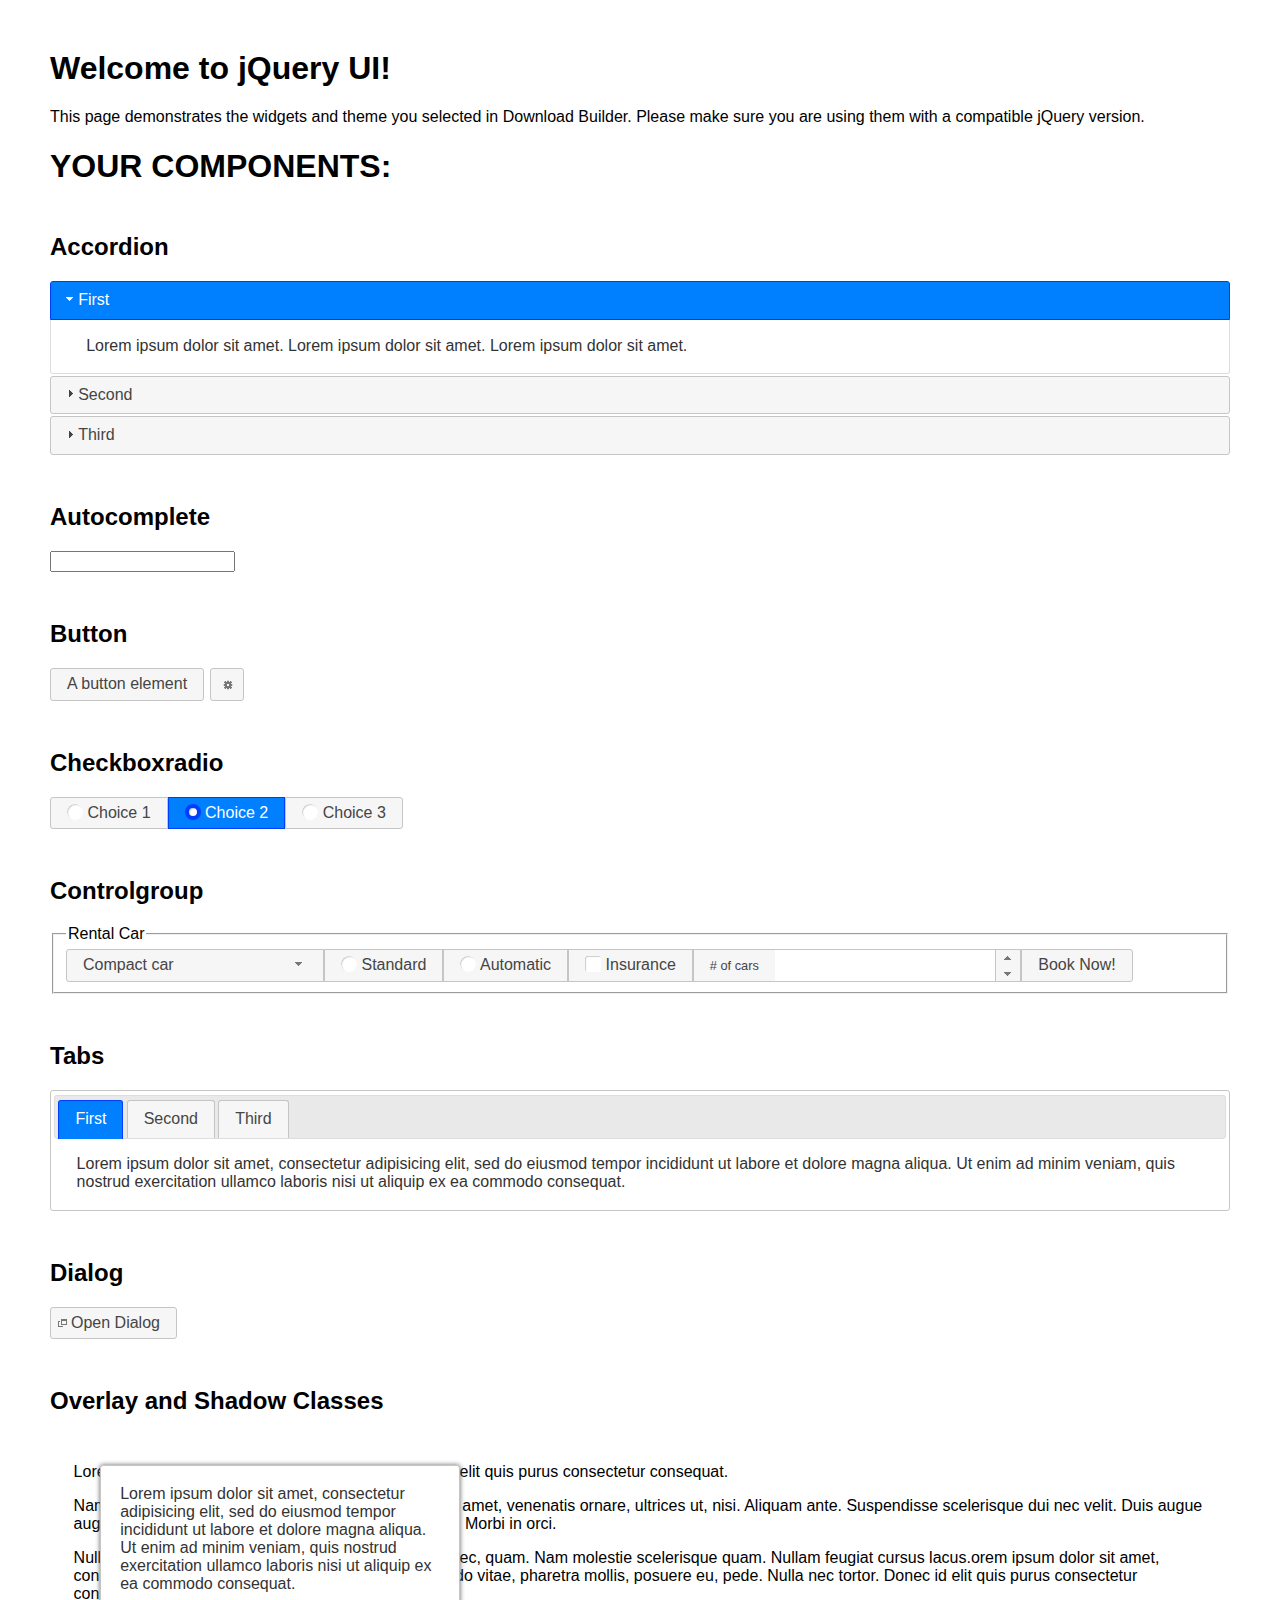
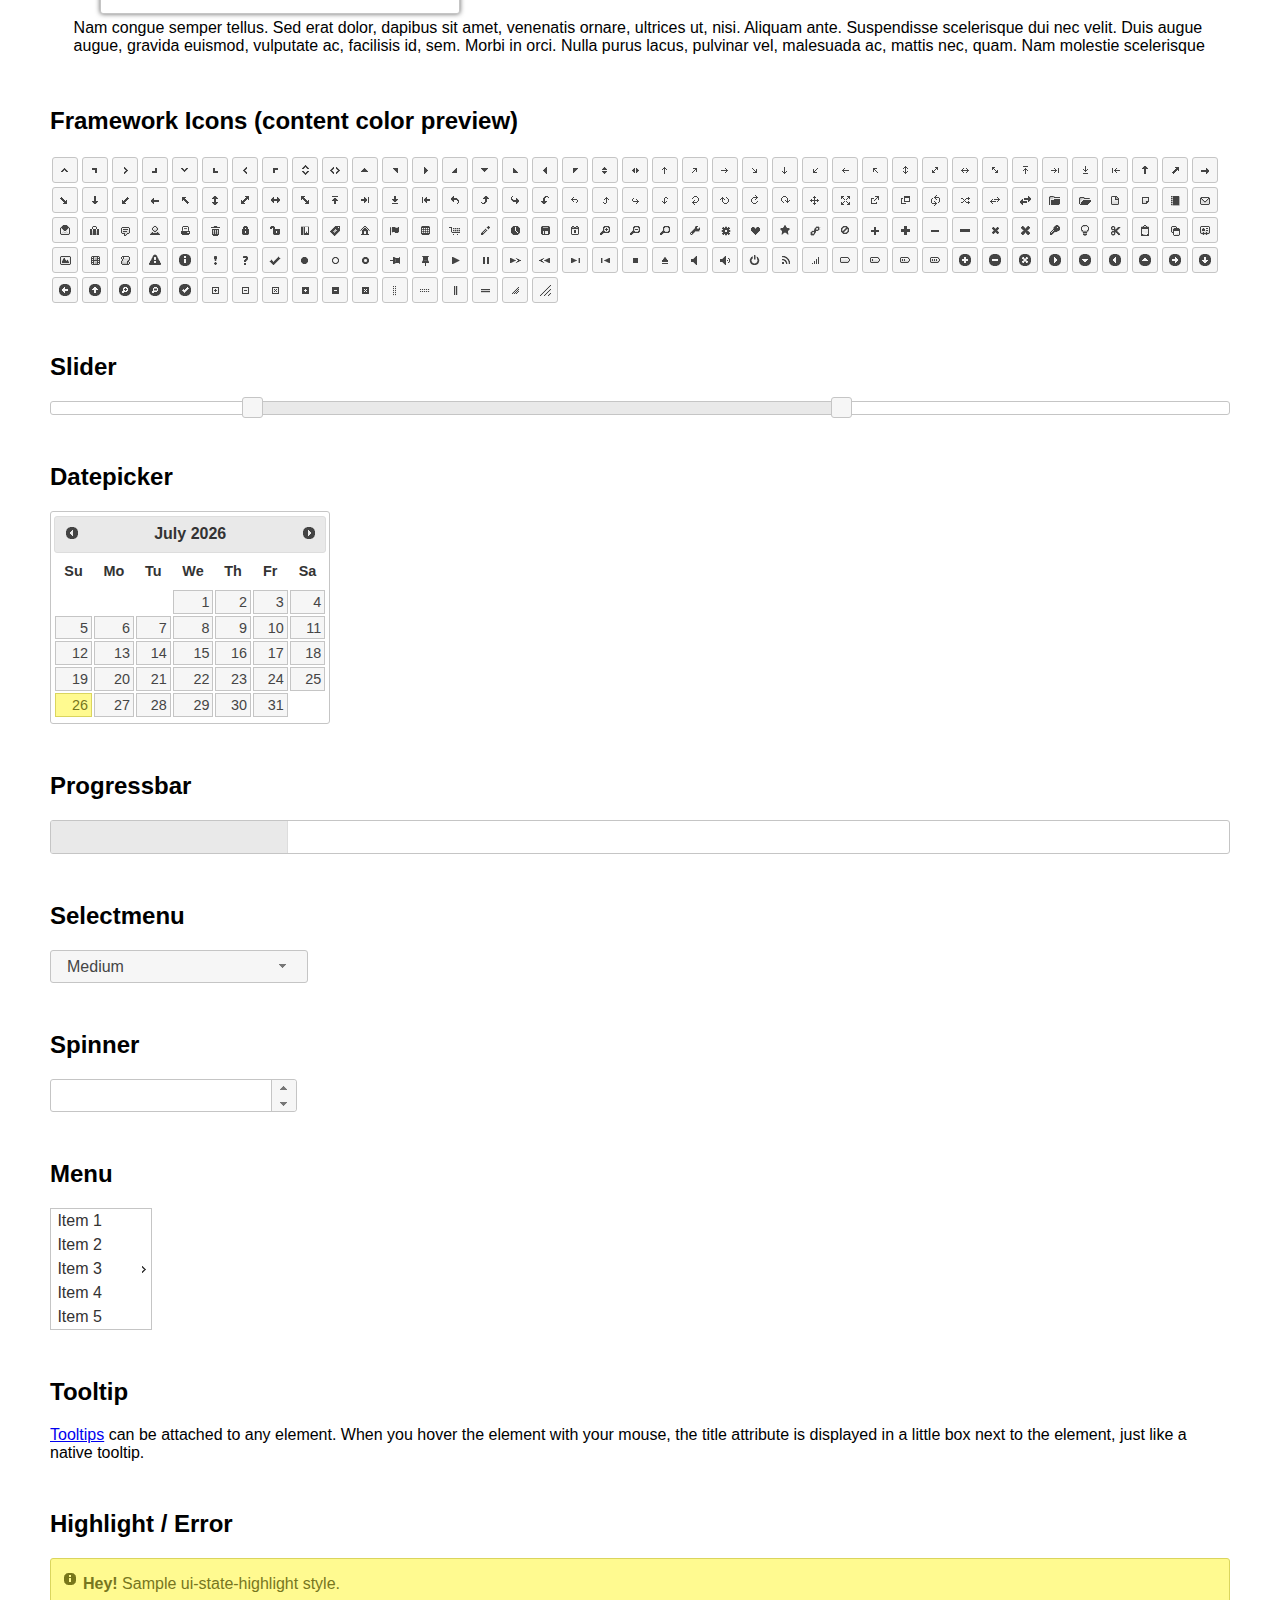
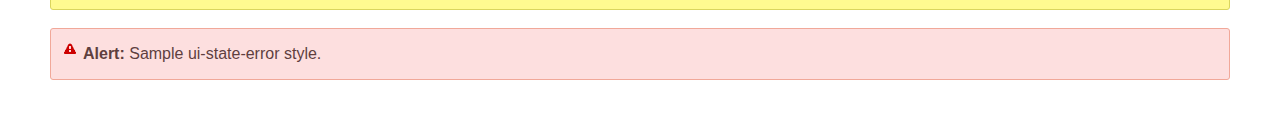
<file: js/jquery-ui/index.html>
<!doctype html>
<html lang="us">
<head>
	<meta charset="utf-8">
	<title>jQuery UI Example Page</title>
	<link href="jquery-ui.css" rel="stylesheet">
	<style>
	body{
		font-family: "Trebuchet MS", sans-serif;
		margin: 50px;
	}
	.demoHeaders {
		margin-top: 2em;
	}
	#dialog-link {
		padding: .4em 1em .4em 20px;
		text-decoration: none;
		position: relative;
	}
	#dialog-link span.ui-icon {
		margin: 0 5px 0 0;
		position: absolute;
		left: .2em;
		top: 50%;
		margin-top: -8px;
	}
	#icons {
		margin: 0;
		padding: 0;
	}
	#icons li {
		margin: 2px;
		position: relative;
		padding: 4px 0;
		cursor: pointer;
		float: left;
		list-style: none;
	}
	#icons span.ui-icon {
		float: left;
		margin: 0 4px;
	}
	.fakewindowcontain .ui-widget-overlay {
		position: absolute;
	}
	select {
		width: 200px;
	}
	</style>
</head>
<body>

<h1>Welcome to jQuery UI!</h1>

<div class="ui-widget">
	<p>This page demonstrates the widgets and theme you selected in Download Builder. Please make sure you are using them with a compatible jQuery version.</p>
</div>

<h1>YOUR COMPONENTS:</h1>


<!-- Accordion -->
<h2 class="demoHeaders">Accordion</h2>
<div id="accordion">
	<h3>First</h3>
	<div>Lorem ipsum dolor sit amet. Lorem ipsum dolor sit amet. Lorem ipsum dolor sit amet.</div>
	<h3>Second</h3>
	<div>Phasellus mattis tincidunt nibh.</div>
	<h3>Third</h3>
	<div>Nam dui erat, auctor a, dignissim quis.</div>
</div>



<!-- Autocomplete -->
<h2 class="demoHeaders">Autocomplete</h2>
<div>
	<input id="autocomplete" title="type &quot;a&quot;">
</div>



<!-- Button -->
<h2 class="demoHeaders">Button</h2>
<button id="button">A button element</button>
<button id="button-icon">An icon-only button</button>



<!-- Checkboxradio -->
<h2 class="demoHeaders">Checkboxradio</h2>
<form style="margin-top: 1em;">
	<div id="radioset">
		<input type="radio" id="radio1" name="radio"><label for="radio1">Choice 1</label>
		<input type="radio" id="radio2" name="radio" checked="checked"><label for="radio2">Choice 2</label>
		<input type="radio" id="radio3" name="radio"><label for="radio3">Choice 3</label>
	</div>
</form>



<!-- Controlgroup -->
<h2 class="demoHeaders">Controlgroup</h2>
<fieldset>
	<legend>Rental Car</legend>
	<div id="controlgroup">
		<select id="car-type">
			<option>Compact car</option>
			<option>Midsize car</option>
			<option>Full size car</option>
			<option>SUV</option>
			<option>Luxury</option>
			<option>Truck</option>
			<option>Van</option>
		</select>
		<label for="transmission-standard">Standard</label>
		<input type="radio" name="transmission" id="transmission-standard">
		<label for="transmission-automatic">Automatic</label>
		<input type="radio" name="transmission" id="transmission-automatic">
		<label for="insurance">Insurance</label>
		<input type="checkbox" name="insurance" id="insurance">
		<label for="horizontal-spinner" class="ui-controlgroup-label"># of cars</label>
		<input id="horizontal-spinner" class="ui-spinner-input">
		<button>Book Now!</button>
	</div>
</fieldset>



<!-- Tabs -->
<h2 class="demoHeaders">Tabs</h2>
<div id="tabs">
	<ul>
		<li><a href="#tabs-1">First</a></li>
		<li><a href="#tabs-2">Second</a></li>
		<li><a href="#tabs-3">Third</a></li>
	</ul>
	<div id="tabs-1">Lorem ipsum dolor sit amet, consectetur adipisicing elit, sed do eiusmod tempor incididunt ut labore et dolore magna aliqua. Ut enim ad minim veniam, quis nostrud exercitation ullamco laboris nisi ut aliquip ex ea commodo consequat.</div>
	<div id="tabs-2">Phasellus mattis tincidunt nibh. Cras orci urna, blandit id, pretium vel, aliquet ornare, felis. Maecenas scelerisque sem non nisl. Fusce sed lorem in enim dictum bibendum.</div>
	<div id="tabs-3">Nam dui erat, auctor a, dignissim quis, sollicitudin eu, felis. Pellentesque nisi urna, interdum eget, sagittis et, consequat vestibulum, lacus. Mauris porttitor ullamcorper augue.</div>
</div>



<h2 class="demoHeaders">Dialog</h2>
<p>
	<button id="dialog-link" class="ui-button ui-corner-all ui-widget">
		<span class="ui-icon ui-icon-newwin"></span>Open Dialog
	</button>
</p>

<h2 class="demoHeaders">Overlay and Shadow Classes</h2>
<div style="position: relative; width: 96%; height: 200px; padding:1% 2%; overflow:hidden;" class="fakewindowcontain">
	<p>Lorem ipsum dolor sit amet,  Nulla nec tortor. Donec id elit quis purus consectetur consequat. </p><p>Nam congue semper tellus. Sed erat dolor, dapibus sit amet, venenatis ornare, ultrices ut, nisi. Aliquam ante. Suspendisse scelerisque dui nec velit. Duis augue augue, gravida euismod, vulputate ac, facilisis id, sem. Morbi in orci. </p><p>Nulla purus lacus, pulvinar vel, malesuada ac, mattis nec, quam. Nam molestie scelerisque quam. Nullam feugiat cursus lacus.orem ipsum dolor sit amet, consectetur adipiscing elit. Donec libero risus, commodo vitae, pharetra mollis, posuere eu, pede. Nulla nec tortor. Donec id elit quis purus consectetur consequat. </p><p>Nam congue semper tellus. Sed erat dolor, dapibus sit amet, venenatis ornare, ultrices ut, nisi. Aliquam ante. Suspendisse scelerisque dui nec velit. Duis augue augue, gravida euismod, vulputate ac, facilisis id, sem. Morbi in orci. Nulla purus lacus, pulvinar vel, malesuada ac, mattis nec, quam. Nam molestie scelerisque quam. </p><p>Nullam feugiat cursus lacus.orem ipsum dolor sit amet, consectetur adipiscing elit. Donec libero risus, commodo vitae, pharetra mollis, posuere eu, pede. Nulla nec tortor. Donec id elit quis purus consectetur consequat. Nam congue semper tellus. Sed erat dolor, dapibus sit amet, venenatis ornare, ultrices ut, nisi. Aliquam ante. </p><p>Suspendisse scelerisque dui nec velit. Duis augue augue, gravida euismod, vulputate ac, facilisis id, sem. Morbi in orci. Nulla purus lacus, pulvinar vel, malesuada ac, mattis nec, quam. Nam molestie scelerisque quam. Nullam feugiat cursus lacus.orem ipsum dolor sit amet, consectetur adipiscing elit. Donec libero risus, commodo vitae, pharetra mollis, posuere eu, pede. Nulla nec tortor. Donec id elit quis purus consectetur consequat. Nam congue semper tellus. Sed erat dolor, dapibus sit amet, venenatis ornare, ultrices ut, nisi. </p>

	<!-- ui-dialog -->
	<div class="ui-widget-overlay ui-front"></div>
	<div style="position: absolute; width: 320px; left: 50px; top: 30px; padding: 1.2em" class="ui-widget ui-front ui-widget-content ui-corner-all ui-widget-shadow">
		Lorem ipsum dolor sit amet, consectetur adipisicing elit, sed do eiusmod tempor incididunt ut labore et dolore magna aliqua. Ut enim ad minim veniam, quis nostrud exercitation ullamco laboris nisi ut aliquip ex ea commodo consequat.
	</div>

</div>

<!-- ui-dialog -->
<div id="dialog" title="Dialog Title">
	<p>Lorem ipsum dolor sit amet, consectetur adipisicing elit, sed do eiusmod tempor incididunt ut labore et dolore magna aliqua. Ut enim ad minim veniam, quis nostrud exercitation ullamco laboris nisi ut aliquip ex ea commodo consequat.</p>
</div>



<h2 class="demoHeaders">Framework Icons (content color preview)</h2>
<ul id="icons" class="ui-widget ui-helper-clearfix">
	<li class="ui-state-default ui-corner-all" title=".ui-icon-caret-1-n"><span class="ui-icon ui-icon-caret-1-n"></span></li>
	<li class="ui-state-default ui-corner-all" title=".ui-icon-caret-1-ne"><span class="ui-icon ui-icon-caret-1-ne"></span></li>
	<li class="ui-state-default ui-corner-all" title=".ui-icon-caret-1-e"><span class="ui-icon ui-icon-caret-1-e"></span></li>
	<li class="ui-state-default ui-corner-all" title=".ui-icon-caret-1-se"><span class="ui-icon ui-icon-caret-1-se"></span></li>
	<li class="ui-state-default ui-corner-all" title=".ui-icon-caret-1-s"><span class="ui-icon ui-icon-caret-1-s"></span></li>
	<li class="ui-state-default ui-corner-all" title=".ui-icon-caret-1-sw"><span class="ui-icon ui-icon-caret-1-sw"></span></li>
	<li class="ui-state-default ui-corner-all" title=".ui-icon-caret-1-w"><span class="ui-icon ui-icon-caret-1-w"></span></li>
	<li class="ui-state-default ui-corner-all" title=".ui-icon-caret-1-nw"><span class="ui-icon ui-icon-caret-1-nw"></span></li>
	<li class="ui-state-default ui-corner-all" title=".ui-icon-caret-2-n-s"><span class="ui-icon ui-icon-caret-2-n-s"></span></li>
	<li class="ui-state-default ui-corner-all" title=".ui-icon-caret-2-e-w"><span class="ui-icon ui-icon-caret-2-e-w"></span></li>
	<li class="ui-state-default ui-corner-all" title=".ui-icon-triangle-1-n"><span class="ui-icon ui-icon-triangle-1-n"></span></li>
	<li class="ui-state-default ui-corner-all" title=".ui-icon-triangle-1-ne"><span class="ui-icon ui-icon-triangle-1-ne"></span></li>
	<li class="ui-state-default ui-corner-all" title=".ui-icon-triangle-1-e"><span class="ui-icon ui-icon-triangle-1-e"></span></li>
	<li class="ui-state-default ui-corner-all" title=".ui-icon-triangle-1-se"><span class="ui-icon ui-icon-triangle-1-se"></span></li>
	<li class="ui-state-default ui-corner-all" title=".ui-icon-triangle-1-s"><span class="ui-icon ui-icon-triangle-1-s"></span></li>
	<li class="ui-state-default ui-corner-all" title=".ui-icon-triangle-1-sw"><span class="ui-icon ui-icon-triangle-1-sw"></span></li>
	<li class="ui-state-default ui-corner-all" title=".ui-icon-triangle-1-w"><span class="ui-icon ui-icon-triangle-1-w"></span></li>
	<li class="ui-state-default ui-corner-all" title=".ui-icon-triangle-1-nw"><span class="ui-icon ui-icon-triangle-1-nw"></span></li>
	<li class="ui-state-default ui-corner-all" title=".ui-icon-triangle-2-n-s"><span class="ui-icon ui-icon-triangle-2-n-s"></span></li>
	<li class="ui-state-default ui-corner-all" title=".ui-icon-triangle-2-e-w"><span class="ui-icon ui-icon-triangle-2-e-w"></span></li>
	<li class="ui-state-default ui-corner-all" title=".ui-icon-arrow-1-n"><span class="ui-icon ui-icon-arrow-1-n"></span></li>
	<li class="ui-state-default ui-corner-all" title=".ui-icon-arrow-1-ne"><span class="ui-icon ui-icon-arrow-1-ne"></span></li>
	<li class="ui-state-default ui-corner-all" title=".ui-icon-arrow-1-e"><span class="ui-icon ui-icon-arrow-1-e"></span></li>
	<li class="ui-state-default ui-corner-all" title=".ui-icon-arrow-1-se"><span class="ui-icon ui-icon-arrow-1-se"></span></li>
	<li class="ui-state-default ui-corner-all" title=".ui-icon-arrow-1-s"><span class="ui-icon ui-icon-arrow-1-s"></span></li>
	<li class="ui-state-default ui-corner-all" title=".ui-icon-arrow-1-sw"><span class="ui-icon ui-icon-arrow-1-sw"></span></li>
	<li class="ui-state-default ui-corner-all" title=".ui-icon-arrow-1-w"><span class="ui-icon ui-icon-arrow-1-w"></span></li>
	<li class="ui-state-default ui-corner-all" title=".ui-icon-arrow-1-nw"><span class="ui-icon ui-icon-arrow-1-nw"></span></li>
	<li class="ui-state-default ui-corner-all" title=".ui-icon-arrow-2-n-s"><span class="ui-icon ui-icon-arrow-2-n-s"></span></li>
	<li class="ui-state-default ui-corner-all" title=".ui-icon-arrow-2-ne-sw"><span class="ui-icon ui-icon-arrow-2-ne-sw"></span></li>
	<li class="ui-state-default ui-corner-all" title=".ui-icon-arrow-2-e-w"><span class="ui-icon ui-icon-arrow-2-e-w"></span></li>
	<li class="ui-state-default ui-corner-all" title=".ui-icon-arrow-2-se-nw"><span class="ui-icon ui-icon-arrow-2-se-nw"></span></li>
	<li class="ui-state-default ui-corner-all" title=".ui-icon-arrowstop-1-n"><span class="ui-icon ui-icon-arrowstop-1-n"></span></li>
	<li class="ui-state-default ui-corner-all" title=".ui-icon-arrowstop-1-e"><span class="ui-icon ui-icon-arrowstop-1-e"></span></li>
	<li class="ui-state-default ui-corner-all" title=".ui-icon-arrowstop-1-s"><span class="ui-icon ui-icon-arrowstop-1-s"></span></li>
	<li class="ui-state-default ui-corner-all" title=".ui-icon-arrowstop-1-w"><span class="ui-icon ui-icon-arrowstop-1-w"></span></li>
	<li class="ui-state-default ui-corner-all" title=".ui-icon-arrowthick-1-n"><span class="ui-icon ui-icon-arrowthick-1-n"></span></li>
	<li class="ui-state-default ui-corner-all" title=".ui-icon-arrowthick-1-ne"><span class="ui-icon ui-icon-arrowthick-1-ne"></span></li>
	<li class="ui-state-default ui-corner-all" title=".ui-icon-arrowthick-1-e"><span class="ui-icon ui-icon-arrowthick-1-e"></span></li>
	<li class="ui-state-default ui-corner-all" title=".ui-icon-arrowthick-1-se"><span class="ui-icon ui-icon-arrowthick-1-se"></span></li>
	<li class="ui-state-default ui-corner-all" title=".ui-icon-arrowthick-1-s"><span class="ui-icon ui-icon-arrowthick-1-s"></span></li>
	<li class="ui-state-default ui-corner-all" title=".ui-icon-arrowthick-1-sw"><span class="ui-icon ui-icon-arrowthick-1-sw"></span></li>
	<li class="ui-state-default ui-corner-all" title=".ui-icon-arrowthick-1-w"><span class="ui-icon ui-icon-arrowthick-1-w"></span></li>
	<li class="ui-state-default ui-corner-all" title=".ui-icon-arrowthick-1-nw"><span class="ui-icon ui-icon-arrowthick-1-nw"></span></li>
	<li class="ui-state-default ui-corner-all" title=".ui-icon-arrowthick-2-n-s"><span class="ui-icon ui-icon-arrowthick-2-n-s"></span></li>
	<li class="ui-state-default ui-corner-all" title=".ui-icon-arrowthick-2-ne-sw"><span class="ui-icon ui-icon-arrowthick-2-ne-sw"></span></li>
	<li class="ui-state-default ui-corner-all" title=".ui-icon-arrowthick-2-e-w"><span class="ui-icon ui-icon-arrowthick-2-e-w"></span></li>
	<li class="ui-state-default ui-corner-all" title=".ui-icon-arrowthick-2-se-nw"><span class="ui-icon ui-icon-arrowthick-2-se-nw"></span></li>
	<li class="ui-state-default ui-corner-all" title=".ui-icon-arrowthickstop-1-n"><span class="ui-icon ui-icon-arrowthickstop-1-n"></span></li>
	<li class="ui-state-default ui-corner-all" title=".ui-icon-arrowthickstop-1-e"><span class="ui-icon ui-icon-arrowthickstop-1-e"></span></li>
	<li class="ui-state-default ui-corner-all" title=".ui-icon-arrowthickstop-1-s"><span class="ui-icon ui-icon-arrowthickstop-1-s"></span></li>
	<li class="ui-state-default ui-corner-all" title=".ui-icon-arrowthickstop-1-w"><span class="ui-icon ui-icon-arrowthickstop-1-w"></span></li>
	<li class="ui-state-default ui-corner-all" title=".ui-icon-arrowreturnthick-1-w"><span class="ui-icon ui-icon-arrowreturnthick-1-w"></span></li>
	<li class="ui-state-default ui-corner-all" title=".ui-icon-arrowreturnthick-1-n"><span class="ui-icon ui-icon-arrowreturnthick-1-n"></span></li>
	<li class="ui-state-default ui-corner-all" title=".ui-icon-arrowreturnthick-1-e"><span class="ui-icon ui-icon-arrowreturnthick-1-e"></span></li>
	<li class="ui-state-default ui-corner-all" title=".ui-icon-arrowreturnthick-1-s"><span class="ui-icon ui-icon-arrowreturnthick-1-s"></span></li>
	<li class="ui-state-default ui-corner-all" title=".ui-icon-arrowreturn-1-w"><span class="ui-icon ui-icon-arrowreturn-1-w"></span></li>
	<li class="ui-state-default ui-corner-all" title=".ui-icon-arrowreturn-1-n"><span class="ui-icon ui-icon-arrowreturn-1-n"></span></li>
	<li class="ui-state-default ui-corner-all" title=".ui-icon-arrowreturn-1-e"><span class="ui-icon ui-icon-arrowreturn-1-e"></span></li>
	<li class="ui-state-default ui-corner-all" title=".ui-icon-arrowreturn-1-s"><span class="ui-icon ui-icon-arrowreturn-1-s"></span></li>
	<li class="ui-state-default ui-corner-all" title=".ui-icon-arrowrefresh-1-w"><span class="ui-icon ui-icon-arrowrefresh-1-w"></span></li>
	<li class="ui-state-default ui-corner-all" title=".ui-icon-arrowrefresh-1-n"><span class="ui-icon ui-icon-arrowrefresh-1-n"></span></li>
	<li class="ui-state-default ui-corner-all" title=".ui-icon-arrowrefresh-1-e"><span class="ui-icon ui-icon-arrowrefresh-1-e"></span></li>
	<li class="ui-state-default ui-corner-all" title=".ui-icon-arrowrefresh-1-s"><span class="ui-icon ui-icon-arrowrefresh-1-s"></span></li>
	<li class="ui-state-default ui-corner-all" title=".ui-icon-arrow-4"><span class="ui-icon ui-icon-arrow-4"></span></li>
	<li class="ui-state-default ui-corner-all" title=".ui-icon-arrow-4-diag"><span class="ui-icon ui-icon-arrow-4-diag"></span></li>
	<li class="ui-state-default ui-corner-all" title=".ui-icon-extlink"><span class="ui-icon ui-icon-extlink"></span></li>
	<li class="ui-state-default ui-corner-all" title=".ui-icon-newwin"><span class="ui-icon ui-icon-newwin"></span></li>
	<li class="ui-state-default ui-corner-all" title=".ui-icon-refresh"><span class="ui-icon ui-icon-refresh"></span></li>
	<li class="ui-state-default ui-corner-all" title=".ui-icon-shuffle"><span class="ui-icon ui-icon-shuffle"></span></li>
	<li class="ui-state-default ui-corner-all" title=".ui-icon-transfer-e-w"><span class="ui-icon ui-icon-transfer-e-w"></span></li>
	<li class="ui-state-default ui-corner-all" title=".ui-icon-transferthick-e-w"><span class="ui-icon ui-icon-transferthick-e-w"></span></li>
	<li class="ui-state-default ui-corner-all" title=".ui-icon-folder-collapsed"><span class="ui-icon ui-icon-folder-collapsed"></span></li>
	<li class="ui-state-default ui-corner-all" title=".ui-icon-folder-open"><span class="ui-icon ui-icon-folder-open"></span></li>
	<li class="ui-state-default ui-corner-all" title=".ui-icon-document"><span class="ui-icon ui-icon-document"></span></li>
	<li class="ui-state-default ui-corner-all" title=".ui-icon-document-b"><span class="ui-icon ui-icon-document-b"></span></li>
	<li class="ui-state-default ui-corner-all" title=".ui-icon-note"><span class="ui-icon ui-icon-note"></span></li>
	<li class="ui-state-default ui-corner-all" title=".ui-icon-mail-closed"><span class="ui-icon ui-icon-mail-closed"></span></li>
	<li class="ui-state-default ui-corner-all" title=".ui-icon-mail-open"><span class="ui-icon ui-icon-mail-open"></span></li>
	<li class="ui-state-default ui-corner-all" title=".ui-icon-suitcase"><span class="ui-icon ui-icon-suitcase"></span></li>
	<li class="ui-state-default ui-corner-all" title=".ui-icon-comment"><span class="ui-icon ui-icon-comment"></span></li>
	<li class="ui-state-default ui-corner-all" title=".ui-icon-person"><span class="ui-icon ui-icon-person"></span></li>
	<li class="ui-state-default ui-corner-all" title=".ui-icon-print"><span class="ui-icon ui-icon-print"></span></li>
	<li class="ui-state-default ui-corner-all" title=".ui-icon-trash"><span class="ui-icon ui-icon-trash"></span></li>
	<li class="ui-state-default ui-corner-all" title=".ui-icon-locked"><span class="ui-icon ui-icon-locked"></span></li>
	<li class="ui-state-default ui-corner-all" title=".ui-icon-unlocked"><span class="ui-icon ui-icon-unlocked"></span></li>
	<li class="ui-state-default ui-corner-all" title=".ui-icon-bookmark"><span class="ui-icon ui-icon-bookmark"></span></li>
	<li class="ui-state-default ui-corner-all" title=".ui-icon-tag"><span class="ui-icon ui-icon-tag"></span></li>
	<li class="ui-state-default ui-corner-all" title=".ui-icon-home"><span class="ui-icon ui-icon-home"></span></li>
	<li class="ui-state-default ui-corner-all" title=".ui-icon-flag"><span class="ui-icon ui-icon-flag"></span></li>
	<li class="ui-state-default ui-corner-all" title=".ui-icon-calculator"><span class="ui-icon ui-icon-calculator"></span></li>
	<li class="ui-state-default ui-corner-all" title=".ui-icon-cart"><span class="ui-icon ui-icon-cart"></span></li>
	<li class="ui-state-default ui-corner-all" title=".ui-icon-pencil"><span class="ui-icon ui-icon-pencil"></span></li>
	<li class="ui-state-default ui-corner-all" title=".ui-icon-clock"><span class="ui-icon ui-icon-clock"></span></li>
	<li class="ui-state-default ui-corner-all" title=".ui-icon-disk"><span class="ui-icon ui-icon-disk"></span></li>
	<li class="ui-state-default ui-corner-all" title=".ui-icon-calendar"><span class="ui-icon ui-icon-calendar"></span></li>
	<li class="ui-state-default ui-corner-all" title=".ui-icon-zoomin"><span class="ui-icon ui-icon-zoomin"></span></li>
	<li class="ui-state-default ui-corner-all" title=".ui-icon-zoomout"><span class="ui-icon ui-icon-zoomout"></span></li>
	<li class="ui-state-default ui-corner-all" title=".ui-icon-search"><span class="ui-icon ui-icon-search"></span></li>
	<li class="ui-state-default ui-corner-all" title=".ui-icon-wrench"><span class="ui-icon ui-icon-wrench"></span></li>
	<li class="ui-state-default ui-corner-all" title=".ui-icon-gear"><span class="ui-icon ui-icon-gear"></span></li>
	<li class="ui-state-default ui-corner-all" title=".ui-icon-heart"><span class="ui-icon ui-icon-heart"></span></li>
	<li class="ui-state-default ui-corner-all" title=".ui-icon-star"><span class="ui-icon ui-icon-star"></span></li>
	<li class="ui-state-default ui-corner-all" title=".ui-icon-link"><span class="ui-icon ui-icon-link"></span></li>
	<li class="ui-state-default ui-corner-all" title=".ui-icon-cancel"><span class="ui-icon ui-icon-cancel"></span></li>
	<li class="ui-state-default ui-corner-all" title=".ui-icon-plus"><span class="ui-icon ui-icon-plus"></span></li>
	<li class="ui-state-default ui-corner-all" title=".ui-icon-plusthick"><span class="ui-icon ui-icon-plusthick"></span></li>
	<li class="ui-state-default ui-corner-all" title=".ui-icon-minus"><span class="ui-icon ui-icon-minus"></span></li>
	<li class="ui-state-default ui-corner-all" title=".ui-icon-minusthick"><span class="ui-icon ui-icon-minusthick"></span></li>
	<li class="ui-state-default ui-corner-all" title=".ui-icon-close"><span class="ui-icon ui-icon-close"></span></li>
	<li class="ui-state-default ui-corner-all" title=".ui-icon-closethick"><span class="ui-icon ui-icon-closethick"></span></li>
	<li class="ui-state-default ui-corner-all" title=".ui-icon-key"><span class="ui-icon ui-icon-key"></span></li>
	<li class="ui-state-default ui-corner-all" title=".ui-icon-lightbulb"><span class="ui-icon ui-icon-lightbulb"></span></li>
	<li class="ui-state-default ui-corner-all" title=".ui-icon-scissors"><span class="ui-icon ui-icon-scissors"></span></li>
	<li class="ui-state-default ui-corner-all" title=".ui-icon-clipboard"><span class="ui-icon ui-icon-clipboard"></span></li>
	<li class="ui-state-default ui-corner-all" title=".ui-icon-copy"><span class="ui-icon ui-icon-copy"></span></li>
	<li class="ui-state-default ui-corner-all" title=".ui-icon-contact"><span class="ui-icon ui-icon-contact"></span></li>
	<li class="ui-state-default ui-corner-all" title=".ui-icon-image"><span class="ui-icon ui-icon-image"></span></li>
	<li class="ui-state-default ui-corner-all" title=".ui-icon-video"><span class="ui-icon ui-icon-video"></span></li>
	<li class="ui-state-default ui-corner-all" title=".ui-icon-script"><span class="ui-icon ui-icon-script"></span></li>
	<li class="ui-state-default ui-corner-all" title=".ui-icon-alert"><span class="ui-icon ui-icon-alert"></span></li>
	<li class="ui-state-default ui-corner-all" title=".ui-icon-info"><span class="ui-icon ui-icon-info"></span></li>
	<li class="ui-state-default ui-corner-all" title=".ui-icon-notice"><span class="ui-icon ui-icon-notice"></span></li>
	<li class="ui-state-default ui-corner-all" title=".ui-icon-help"><span class="ui-icon ui-icon-help"></span></li>
	<li class="ui-state-default ui-corner-all" title=".ui-icon-check"><span class="ui-icon ui-icon-check"></span></li>
	<li class="ui-state-default ui-corner-all" title=".ui-icon-bullet"><span class="ui-icon ui-icon-bullet"></span></li>
	<li class="ui-state-default ui-corner-all" title=".ui-icon-radio-off"><span class="ui-icon ui-icon-radio-off"></span></li>
	<li class="ui-state-default ui-corner-all" title=".ui-icon-radio-on"><span class="ui-icon ui-icon-radio-on"></span></li>
	<li class="ui-state-default ui-corner-all" title=".ui-icon-pin-w"><span class="ui-icon ui-icon-pin-w"></span></li>
	<li class="ui-state-default ui-corner-all" title=".ui-icon-pin-s"><span class="ui-icon ui-icon-pin-s"></span></li>
	<li class="ui-state-default ui-corner-all" title=".ui-icon-play"><span class="ui-icon ui-icon-play"></span></li>
	<li class="ui-state-default ui-corner-all" title=".ui-icon-pause"><span class="ui-icon ui-icon-pause"></span></li>
	<li class="ui-state-default ui-corner-all" title=".ui-icon-seek-next"><span class="ui-icon ui-icon-seek-next"></span></li>
	<li class="ui-state-default ui-corner-all" title=".ui-icon-seek-prev"><span class="ui-icon ui-icon-seek-prev"></span></li>
	<li class="ui-state-default ui-corner-all" title=".ui-icon-seek-end"><span class="ui-icon ui-icon-seek-end"></span></li>
	<li class="ui-state-default ui-corner-all" title=".ui-icon-seek-first"><span class="ui-icon ui-icon-seek-first"></span></li>
	<li class="ui-state-default ui-corner-all" title=".ui-icon-stop"><span class="ui-icon ui-icon-stop"></span></li>
	<li class="ui-state-default ui-corner-all" title=".ui-icon-eject"><span class="ui-icon ui-icon-eject"></span></li>
	<li class="ui-state-default ui-corner-all" title=".ui-icon-volume-off"><span class="ui-icon ui-icon-volume-off"></span></li>
	<li class="ui-state-default ui-corner-all" title=".ui-icon-volume-on"><span class="ui-icon ui-icon-volume-on"></span></li>
	<li class="ui-state-default ui-corner-all" title=".ui-icon-power"><span class="ui-icon ui-icon-power"></span></li>
	<li class="ui-state-default ui-corner-all" title=".ui-icon-signal-diag"><span class="ui-icon ui-icon-signal-diag"></span></li>
	<li class="ui-state-default ui-corner-all" title=".ui-icon-signal"><span class="ui-icon ui-icon-signal"></span></li>
	<li class="ui-state-default ui-corner-all" title=".ui-icon-battery-0"><span class="ui-icon ui-icon-battery-0"></span></li>
	<li class="ui-state-default ui-corner-all" title=".ui-icon-battery-1"><span class="ui-icon ui-icon-battery-1"></span></li>
	<li class="ui-state-default ui-corner-all" title=".ui-icon-battery-2"><span class="ui-icon ui-icon-battery-2"></span></li>
	<li class="ui-state-default ui-corner-all" title=".ui-icon-battery-3"><span class="ui-icon ui-icon-battery-3"></span></li>
	<li class="ui-state-default ui-corner-all" title=".ui-icon-circle-plus"><span class="ui-icon ui-icon-circle-plus"></span></li>
	<li class="ui-state-default ui-corner-all" title=".ui-icon-circle-minus"><span class="ui-icon ui-icon-circle-minus"></span></li>
	<li class="ui-state-default ui-corner-all" title=".ui-icon-circle-close"><span class="ui-icon ui-icon-circle-close"></span></li>
	<li class="ui-state-default ui-corner-all" title=".ui-icon-circle-triangle-e"><span class="ui-icon ui-icon-circle-triangle-e"></span></li>
	<li class="ui-state-default ui-corner-all" title=".ui-icon-circle-triangle-s"><span class="ui-icon ui-icon-circle-triangle-s"></span></li>
	<li class="ui-state-default ui-corner-all" title=".ui-icon-circle-triangle-w"><span class="ui-icon ui-icon-circle-triangle-w"></span></li>
	<li class="ui-state-default ui-corner-all" title=".ui-icon-circle-triangle-n"><span class="ui-icon ui-icon-circle-triangle-n"></span></li>
	<li class="ui-state-default ui-corner-all" title=".ui-icon-circle-arrow-e"><span class="ui-icon ui-icon-circle-arrow-e"></span></li>
	<li class="ui-state-default ui-corner-all" title=".ui-icon-circle-arrow-s"><span class="ui-icon ui-icon-circle-arrow-s"></span></li>
	<li class="ui-state-default ui-corner-all" title=".ui-icon-circle-arrow-w"><span class="ui-icon ui-icon-circle-arrow-w"></span></li>
	<li class="ui-state-default ui-corner-all" title=".ui-icon-circle-arrow-n"><span class="ui-icon ui-icon-circle-arrow-n"></span></li>
	<li class="ui-state-default ui-corner-all" title=".ui-icon-circle-zoomin"><span class="ui-icon ui-icon-circle-zoomin"></span></li>
	<li class="ui-state-default ui-corner-all" title=".ui-icon-circle-zoomout"><span class="ui-icon ui-icon-circle-zoomout"></span></li>
	<li class="ui-state-default ui-corner-all" title=".ui-icon-circle-check"><span class="ui-icon ui-icon-circle-check"></span></li>
	<li class="ui-state-default ui-corner-all" title=".ui-icon-circlesmall-plus"><span class="ui-icon ui-icon-circlesmall-plus"></span></li>
	<li class="ui-state-default ui-corner-all" title=".ui-icon-circlesmall-minus"><span class="ui-icon ui-icon-circlesmall-minus"></span></li>
	<li class="ui-state-default ui-corner-all" title=".ui-icon-circlesmall-close"><span class="ui-icon ui-icon-circlesmall-close"></span></li>
	<li class="ui-state-default ui-corner-all" title=".ui-icon-squaresmall-plus"><span class="ui-icon ui-icon-squaresmall-plus"></span></li>
	<li class="ui-state-default ui-corner-all" title=".ui-icon-squaresmall-minus"><span class="ui-icon ui-icon-squaresmall-minus"></span></li>
	<li class="ui-state-default ui-corner-all" title=".ui-icon-squaresmall-close"><span class="ui-icon ui-icon-squaresmall-close"></span></li>
	<li class="ui-state-default ui-corner-all" title=".ui-icon-grip-dotted-vertical"><span class="ui-icon ui-icon-grip-dotted-vertical"></span></li>
	<li class="ui-state-default ui-corner-all" title=".ui-icon-grip-dotted-horizontal"><span class="ui-icon ui-icon-grip-dotted-horizontal"></span></li>
	<li class="ui-state-default ui-corner-all" title=".ui-icon-grip-solid-vertical"><span class="ui-icon ui-icon-grip-solid-vertical"></span></li>
	<li class="ui-state-default ui-corner-all" title=".ui-icon-grip-solid-horizontal"><span class="ui-icon ui-icon-grip-solid-horizontal"></span></li>
	<li class="ui-state-default ui-corner-all" title=".ui-icon-gripsmall-diagonal-se"><span class="ui-icon ui-icon-gripsmall-diagonal-se"></span></li>
	<li class="ui-state-default ui-corner-all" title=".ui-icon-grip-diagonal-se"><span class="ui-icon ui-icon-grip-diagonal-se"></span></li>
</ul>


<!-- Slider -->
<h2 class="demoHeaders">Slider</h2>
<div id="slider"></div>



<!-- Datepicker -->
<h2 class="demoHeaders">Datepicker</h2>
<div id="datepicker"></div>



<!-- Progressbar -->
<h2 class="demoHeaders">Progressbar</h2>
<div id="progressbar"></div>



<!-- Progressbar -->
<h2 class="demoHeaders">Selectmenu</h2>
<select id="selectmenu">
	<option>Slower</option>
	<option>Slow</option>
	<option selected="selected">Medium</option>
	<option>Fast</option>
	<option>Faster</option>
</select>



<!-- Spinner -->
<h2 class="demoHeaders">Spinner</h2>
<input id="spinner">



<!-- Menu -->
<h2 class="demoHeaders">Menu</h2>
<ul style="width:100px;" id="menu">
	<li><div>Item 1</div></li>
	<li><div>Item 2</div></li>
	<li><div>Item 3</div>
		<ul>
			<li><div>Item 3-1</div></li>
			<li><div>Item 3-2</div></li>
			<li><div>Item 3-3</div></li>
			<li><div>Item 3-4</div></li>
			<li><div>Item 3-5</div></li>
		</ul>
	</li>
	<li><div>Item 4</div></li>
	<li><div>Item 5</div></li>
</ul>



<!-- Tooltip -->
<h2 class="demoHeaders">Tooltip</h2>
<p id="tooltip">
	<a href="#" title="That&apos;s what this widget is">Tooltips</a> can be attached to any element. When you hover
the element with your mouse, the title attribute is displayed in a little box next to the element, just like a native tooltip.
</p>


<!-- Highlight / Error -->
<h2 class="demoHeaders">Highlight / Error</h2>
<div class="ui-widget">
	<div class="ui-state-highlight ui-corner-all" style="margin-top: 20px; padding: 0 .7em;">
		<p><span class="ui-icon ui-icon-info" style="float: left; margin-right: .3em;"></span>
		<strong>Hey!</strong> Sample ui-state-highlight style.</p>
	</div>
</div>
<br>
<div class="ui-widget">
	<div class="ui-state-error ui-corner-all" style="padding: 0 .7em;">
		<p><span class="ui-icon ui-icon-alert" style="float: left; margin-right: .3em;"></span>
		<strong>Alert:</strong> Sample ui-state-error style.</p>
	</div>
</div>

<script src="external/jquery/jquery.js"></script>
<script src="jquery-ui.js"></script>
<script>

$( "#accordion" ).accordion();



var availableTags = [
	"ActionScript",
	"AppleScript",
	"Asp",
	"BASIC",
	"C",
	"C++",
	"Clojure",
	"COBOL",
	"ColdFusion",
	"Erlang",
	"Fortran",
	"Groovy",
	"Haskell",
	"Java",
	"JavaScript",
	"Lisp",
	"Perl",
	"PHP",
	"Python",
	"Ruby",
	"Scala",
	"Scheme"
];
$( "#autocomplete" ).autocomplete({
	source: availableTags
});



$( "#button" ).button();
$( "#button-icon" ).button({
	icon: "ui-icon-gear",
	showLabel: false
});



$( "#radioset" ).buttonset();



$( "#controlgroup" ).controlgroup();



$( "#tabs" ).tabs();



$( "#dialog" ).dialog({
	autoOpen: false,
	width: 400,
	buttons: [
		{
			text: "Ok",
			click: function() {
				$( this ).dialog( "close" );
			}
		},
		{
			text: "Cancel",
			click: function() {
				$( this ).dialog( "close" );
			}
		}
	]
});

// Link to open the dialog
$( "#dialog-link" ).click(function( event ) {
	$( "#dialog" ).dialog( "open" );
	event.preventDefault();
});



$( "#datepicker" ).datepicker({
	inline: true
});



$( "#slider" ).slider({
	range: true,
	values: [ 17, 67 ]
});



$( "#progressbar" ).progressbar({
	value: 20
});



$( "#spinner" ).spinner();



$( "#menu" ).menu();



$( "#tooltip" ).tooltip();



$( "#selectmenu" ).selectmenu();


// Hover states on the static widgets
$( "#dialog-link, #icons li" ).hover(
	function() {
		$( this ).addClass( "ui-state-hover" );
	},
	function() {
		$( this ).removeClass( "ui-state-hover" );
	}
);
</script>
</body>
</html>
</file>
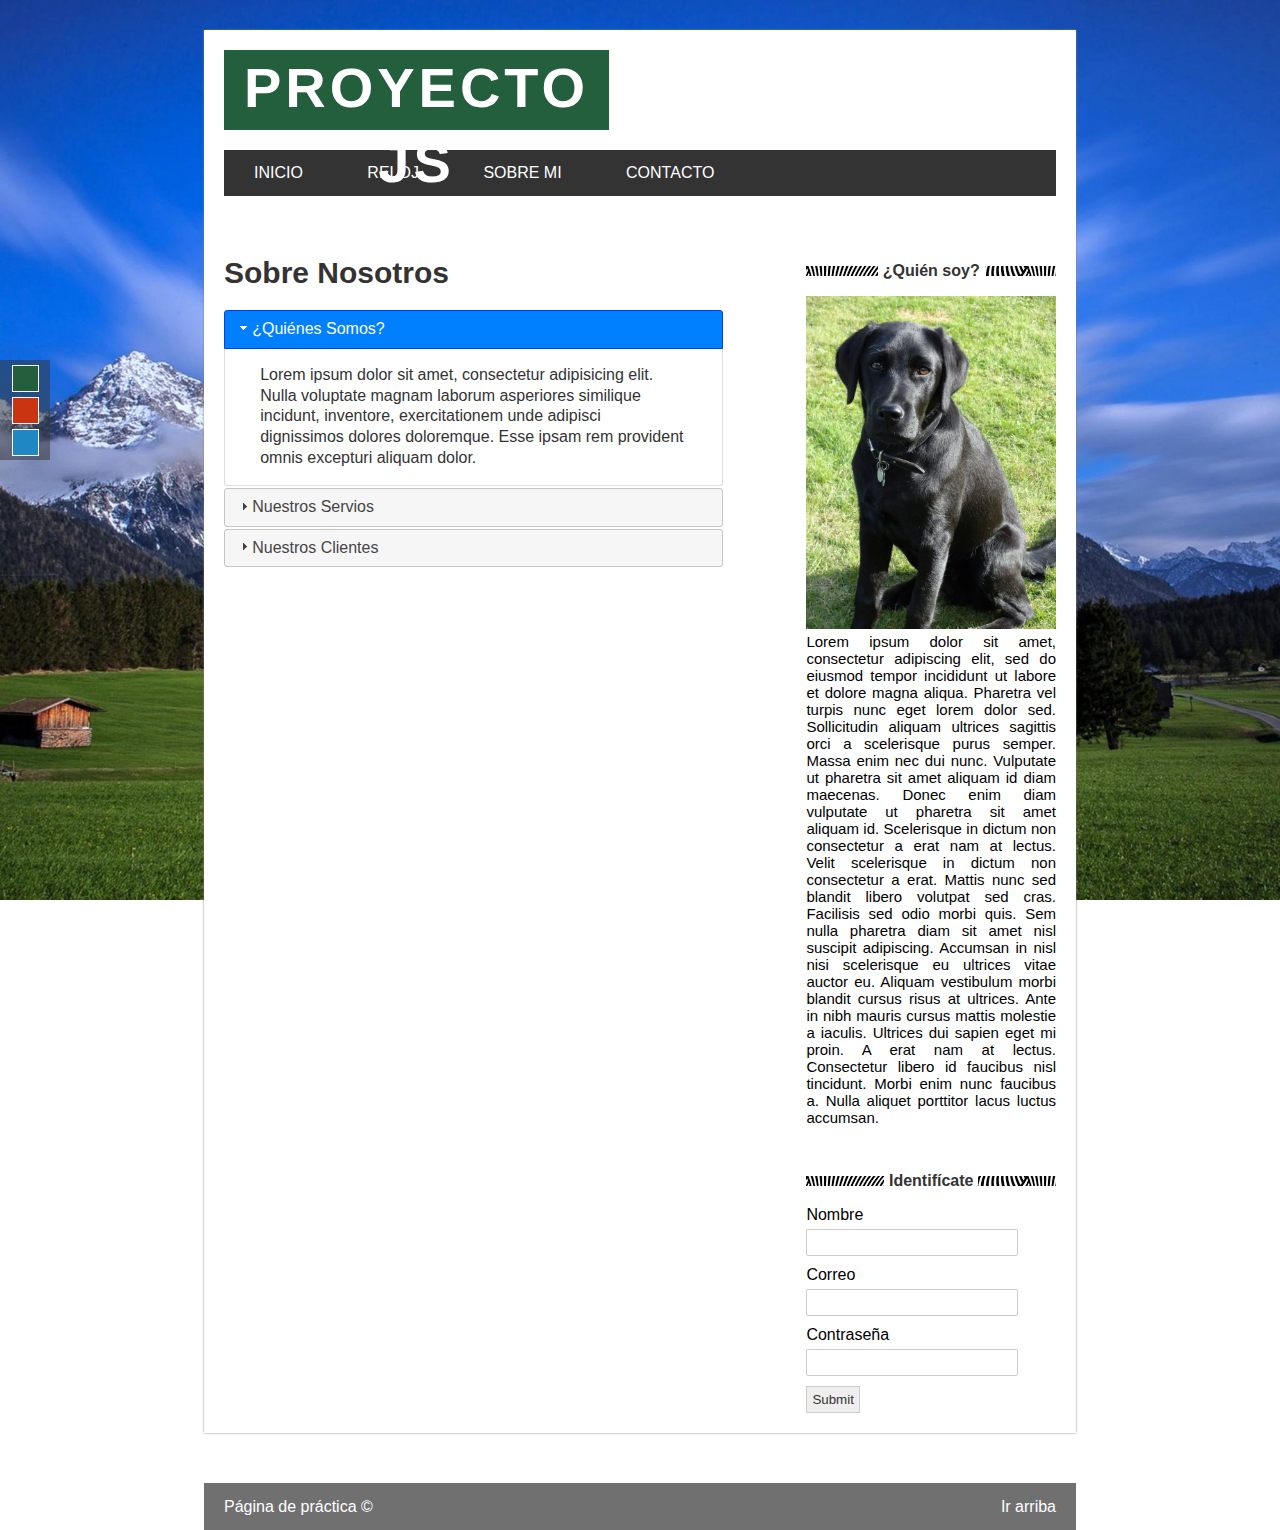
<file: About.html>
<!DOCTYPE html>
<html lang="es">
    <head>
        <meta charset="UTF-8">
        <meta name="viewport" content="width=device-width, initial-scale=1.0">
        <title>Proyecto con JavaScript</title>

        <!-- Estilos CSS-->
        <link rel="stylesheet" type="text/css" href="css/styles.css"/>
        <link id="theme"rel="stylesheet" type="text/css" href="css/green.css"/>
        <!--JQuery-->
        <script src="https://ajax.googleapis.com/ajax/libs/jquery/3.1.1/jquery.min.js"></script>
        <!--JQuery UI-->
        <link rel="stylesheet" href="js/jquery-ui/jquery-ui.min.css" />
		<link rel="stylesheet" href="js/jquery-ui/jquery-ui.structure.min.css" />
        <link rel="stylesheet" href="js/jquery-ui/jquery-ui.theme.min.css" />
        <script type="text/javascript" src="js/jquery-ui/jquery-ui.min.js"></script>
        <!--Slider
        <link rel="stylesheet" href="https://cdn.jsdelivr.net/bxslider/4.2.12/jquery.bxslider.css">
        <script src="https://cdn.jsdelivr.net/bxslider/4.2.12/jquery.bxslider.min.js"></script>
        -->
        <!--Scripts-->
        <script type="text/javascript" src="js/main.js"></script>
       <!-- <script type="text/javascript" src="https://cdnjs.cloudflare.com/ajax/libs/moment.js/2.27.0/moment.min.js"></script>
        <script type="text/javascript" src="https://cdnjs.cloudflare.com/ajax/libs/moment.js/2.27.0/locale/es.min.js"></script>
        -->
    </head>
    <body>
        <div id="selector-theme">
            <div id="to-green"></div>
            <div id="to-red"></div>
            <div id="to-blue"></div>
        </div>
        <section id="global">
            <!-- Cabecera -->
            <header>
                <div id="logo">
                    <h1>PROYECTO JS</h1>
                </div>
                <div class="clearfix"></div>
                <nav id="menu">
                    <ul>
                        <li><a href="index.html">INICIO</a></li>
                        <li><a href="reloj.html">RELOJ</a></li>
                        <li><a href="About.html">SOBRE MI</a></li>
                        <li><a href="contact.html">CONTACTO</a></li>
                    </ul>
                </nav>
            </header>
            <!--Contenido-->
            <section id="content">
                <div id="box">
                        
                        <!--Carga Acordeon-->
                        <h2>Sobre Nosotros</h2>
                        <div id="acordeon">
                            <h3>¿Quiénes Somos?</h3>
                            <div>
                                <p>
                                    Lorem ipsum dolor sit amet, consectetur adipisicing elit. Nulla voluptate magnam laborum asperiores similique incidunt, inventore, exercitationem unde adipisci dignissimos dolores doloremque. Esse ipsam rem provident omnis excepturi aliquam dolor.
                                </p>
                            </div>
                            <h3>Nuestros Servios</h3>
                            <div>
                                <p>
                                    Lorem ipsum dolor sit amet, consectetur adipisicing elit. Nulla voluptate magnam laborum asperiores similique incidunt, inventore, exercitationem unde adipisci dignissimos dolores doloremque. Esse ipsam rem provident omnis excepturi aliquam dolor.
                                </p>
                            </div>
                            <h3>Nuestros Clientes</h3>
                            <div>
                                <p>
                                    Lorem ipsum dolor sit amet, consectetur adipisicing elit. Nulla voluptate magnam laborum asperiores similique incidunt, inventore, exercitationem unde adipisci dignissimos dolores doloremque. Esse ipsam rem provident omnis excepturi aliquam dolor.
                                </p>
                            </div>
                        </div>
                </div>
                <aside id="sidebar">
                    <div id="about">
                    <h4>
                       <span> ¿Quién soy? </span>
                    </h4>
                    <img src="img/yo.jpg" alt="imagen">
                    <p>

                        Lorem ipsum dolor sit amet, consectetur adipiscing elit, sed do eiusmod tempor incididunt ut labore et dolore magna aliqua. Pharetra vel turpis nunc eget lorem dolor sed. Sollicitudin aliquam ultrices sagittis orci a scelerisque purus semper. Massa enim nec dui nunc. Vulputate ut pharetra sit amet aliquam id diam maecenas. Donec enim diam vulputate ut pharetra sit amet aliquam id. Scelerisque in dictum non consectetur a erat nam at lectus. Velit scelerisque in dictum non consectetur a erat. Mattis nunc sed blandit libero volutpat sed cras. Facilisis sed odio morbi quis. Sem nulla pharetra diam sit amet nisl suscipit adipiscing. Accumsan in nisl nisi scelerisque eu ultrices vitae auctor eu. Aliquam vestibulum morbi blandit cursus risus at ultrices. Ante in nibh mauris cursus mattis molestie a iaculis. Ultrices dui sapien eget mi proin. A erat nam at lectus. Consectetur libero id faucibus nisl tincidunt. Morbi enim nunc faucibus a. Nulla aliquet porttitor lacus luctus accumsan.

                    </p>
                </div>
                    <div id="login">
                        <h4>
                            <span> Identifícate </span>
                         </h4>
                         <form action="#">
                            <label for="name">
                                Nombre
                            </label>
                            <input type="text" name="name" id="name"/>
                            <label for="email">
                                Correo
                            </label>
                            <input type="email" name="email" id="email"/>
                            <label for="password">
                                Contraseña
                            </label>
                            <input type="password" name="password" id="password"/>

                            <input type="submit" name="name"/>

                         </form>
                    </div>
                </aside>
                <div class="clearfix"></div>
            </section>
        </section>
        <footer>
            Página de práctica &copy;
            <a href="#" class="subir">Ir arriba</a>
        </footer>
    </body>
</html>
</file>
<file: css/styles.css>
*{
    margin: 0px;
    padding: 0px;
    list-style: none;
}
.clearfix{
    float: none;
    clear: both;
}

#global{
    width: 65%;
    margin: 0px auto;
    margin-top:  30px;
    background: white;
    padding: 20px;
    box-shadow: 0px 0px 2px gray;
}
#logo{
    display: block;
    font-family: Verdana, Geneva, Tahoma, sans-serif;
    font-size: 28px;
    letter-spacing: 4px;
    line-height: 75px;
    color: white;
    text-align: center;
    width: 385px;
    height: 80px;
    margin-bottom: 20px;
    float: left;
}
#menu{
    font-family: Arial, Helvetica, sans-serif;
    background: #333;
    width: 100%;
    text-transform: uppercase;
    margin-bottom: 20px;
}

#menu ul{
    line-height: 46px;
}
#menu ul li{
    height: 46px;
    display: inline-block;
    transition: all 300ms;
} 


#menu a{
    display: block;
    color: white;
    text-decoration: none;
    padding-left: 30px;
    padding-right: 30px;
}

#posts{
    width: 60%;
    float: left;
    font-family: Arial, Helvetica, sans-serif;
}
.post{
    padding: 7px;
    
}

h2{
    font-size: 30px;
    color: #333;
    font-family: Arial, Helvetica, sans-serif;

}
.post .date{
    color: gray;
    display: block;
    margin-top: 10px;
}
.post p{
    margin-top: 10px;
    margin-bottom: 20px;
    line-height: 22px;
    text-align: justify;
}

.button-more{
    display: block;
    padding: 15px;
    color: white;
    text-decoration: none;
    margin-top: 10px;
    width: 70px;
    float: auto;
    font-size: 14px;
    text-align: center;
    margin-bottom: 20px;
}
#sidebar{
    font-family: Arial, Helvetica, sans-serif;
    width: 30%;
    float: right;

}
#sidebar h4{
    margin-top: 50px;
    margin-bottom: 20px;
    text-align: center;
    line-height: 10px;
    color: #333;
    background: url("../img/lineas.jpg") repeat-x;
}

#sidebar h4 span{

    background: white;
    padding: 5px;;
}

#sidebar img{
    width: 100%;
}
#sidebar p{
    font-size: 15px;
    text-align: justify;
}

form input[type="text"],
form input[type="password"],
form input[type="email"],
form select,
form input[type = "number"]{
    padding: 5px;
    border-radius: 2px;
    border: 1px solid #ccc;
    width: 80%;
    margin-bottom: 10px;
   margin-top: 5px;
}
form input[type="submit"]{
    background: #eee;
    padding: 5px;
    border: 1px solid #ccc;
    color: #333;
    cursor: pointer;
}

footer{
    font-family: Arial, Helvetica, sans-serif;
    color: white;
    height: 47px;
    background: rgba(51,51,51,0.7);
    margin: 0px auto;
    width: 65%;
    padding-left: 20px;
    padding-right: 20px;
    margin-top: 50px;
    line-height: 47px;
}
#selector-theme{
    position: fixed;
    top: 40%;
    background: rgba(51,51,51,0.5);
    width: 50px;
    height: 100px;
}
#to-green,
#to-red,
#to-blue{
    width: 25px;
    height: 25px;
    border: 1px solid white;
    display: block;
    margin: 0px auto;
    margin-top: 5px;
    margin-bottom: 5px;
    cursor: pointer;
}
#to-green{
    background: #235E3D;
}
#to-red{
    background: #CA3413;
}
#to-blue{
    background: #1F87C4;
}
.subir{
    color: white;
    text-decoration: none;
    display: block;
    float: right;
}

#box{
    width: 60%;
    float: left;
    margin-top: 40px;
}
#acordeon{
    margin-top: 20px;
}
#reloj{
    font-size: 30px;
    font-weight: bold;
    font-family: Arial, Helvetica, sans-serif;
    color: #333;
    border: 5px dashed #333;
    width: 30%;
    padding: 30px;
    margin: 0px auto;
}

#contact{
    width: 50%;
    margin-top: 15px;
    font-family: Arial, Helvetica, sans-serif;
}
#contact label{
    display: block;
    width: 100%;
    margin-top: 5px;
}
</file>
<file: css/green.css>
body{
    background: url(../img/fondo.jpg);
    background-attachment: fixed;
    background-size: cover;
}
#logo{
    background:  #235E3D;
}
#menu ul li:hover{
    background: #235E3D;
}
.button-more{
    background: #235E3D;
}
</file>
